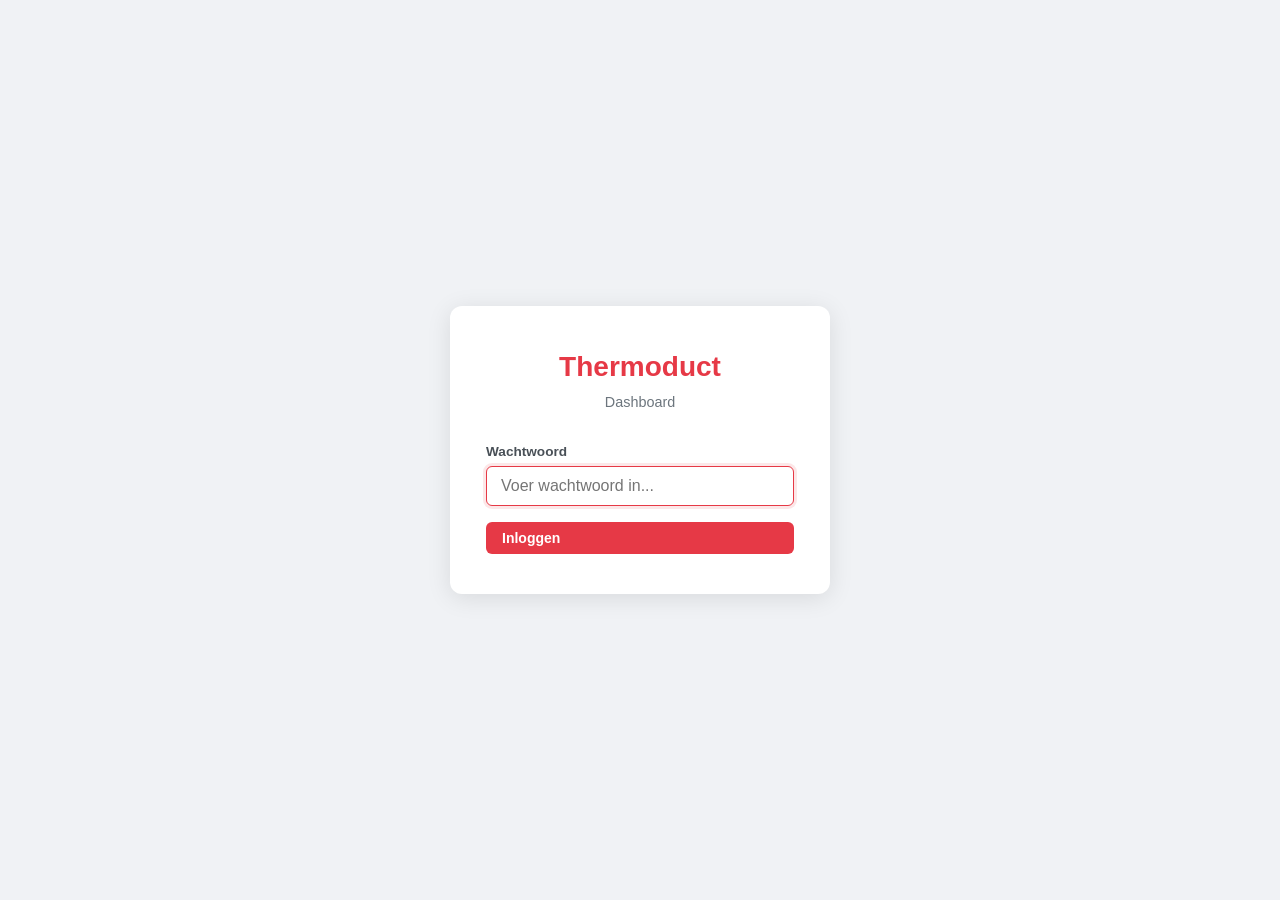
<file: index.html>
<!DOCTYPE html>
<html lang="nl">
<head>
    <meta charset="UTF-8">
    <meta name="viewport" content="width=device-width, initial-scale=1.0">
    <title>Thermoduct Dashboard</title>
    <link rel="stylesheet" href="style.css">
</head>
<body>
    <!-- Login scherm -->
    <div class="login-overlay" id="loginOverlay">
        <div class="login-card">
            <h1>Thermoduct</h1>
            <p class="login-subtitle">Dashboard</p>
            <form id="loginForm" onsubmit="return false;">
                <div class="login-field">
                    <label for="loginWachtwoord">Wachtwoord</label>
                    <input type="password" id="loginWachtwoord" placeholder="Voer wachtwoord in..." autofocus>
                </div>
                <button type="submit" class="btn btn-login" id="btnLogin">Inloggen</button>
                <div id="loginError" class="login-error hidden"></div>
            </form>
        </div>
    </div>

    <!-- Hoofdapplicatie (verborgen tot ingelogd) -->
    <div class="container hidden" id="appContainer">
        <header>
            <div class="header-bar">
                <div>
                    <h1>Thermoduct Dashboard</h1>
                    <p class="subtitle">Projectbeheer &amp; Installatie-invoer</p>
                </div>
                <button type="button" class="btn btn-logout" id="btnLogout">Uitloggen</button>
            </div>
        </header>

        <!-- Project laden -->
        <div class="project-section">
            <label for="projectIdInput">Project ID (Odoo)</label>
            <div class="project-load-row">
                <input type="number" id="projectIdInput" placeholder="Voer project ID in..." min="1">
                <button type="button" class="btn btn-load" id="btnLaden">Laden</button>
            </div>
            <div class="project-info hidden" id="projectInfo">
                <div class="project-info-details">
                    <strong id="projectInfoNaam"></strong>
                    <span id="projectInfoAdres" class="project-adres"></span>
                </div>
            </div>
        </div>

        <!-- Tabs -->
        <div class="tabs">
            <button type="button" class="tab active" data-tab="invoer">Invoer</button>
            <button type="button" class="tab" data-tab="rolverdeling">Rolverdeling</button>
        </div>

        <!-- Tab: Invoer -->
        <div class="tab-content active" id="tab-invoer">
            <div id="blokkenContainer"></div>

            <div class="actions-bar">
                <button type="button" class="btn btn-add" id="btnAddBlok">+ Gebouw</button>
            </div>

            <div class="submit-bar">
                <button type="button" class="btn btn-save" id="btnOpslaan">Opslaan naar Odoo</button>
            </div>

            <div id="statusMsg" class="status-msg hidden"></div>
        </div>

        <!-- Tab: Rolverdeling -->
        <div class="tab-content" id="tab-rolverdeling">
            <div class="rv-layout">
                <div class="rv-main">
                    <div class="rv-rollen-config">
                        <h3>Beschikbare rollen</h3>
                        <div class="rv-rollen-lijst" id="rvRollenLijst"></div>
                        <div class="rv-rol-toevoegen">
                            <select id="rvRolGrootte">
                                <option value="600">600 m</option>
                                <option value="240">240 m</option>
                                <option value="200">200 m</option>
                                <option value="120">120 m</option>
                                <option value="100">100 m</option>
                            </select>
                            <input type="number" id="rvRolAantal" value="1" min="1" placeholder="Aantal">
                            <button type="button" class="btn btn-add" id="btnAddRol">+ Rol</button>
                        </div>
                    </div>

                    <div id="rvCollectorenOverzicht" class="rv-collectoren-overzicht"></div>
                </div>

                <div class="rv-sidebar">
                    <div class="rv-stats" id="rvStats"></div>
                </div>
            </div>
        </div>
    </div>

    <script src="app.js"></script>
</body>
</html>
</file>
<file: style.css>
/* ===== Login ===== */
.login-overlay {
    position: fixed;
    inset: 0;
    background: #f0f2f5;
    display: flex;
    align-items: center;
    justify-content: center;
    z-index: 1000;
}

.login-overlay.hidden {
    display: none;
}

.login-card {
    background: #fff;
    padding: 40px 36px;
    border-radius: 12px;
    box-shadow: 0 4px 24px rgba(0,0,0,0.10);
    width: 100%;
    max-width: 380px;
    text-align: center;
}

.login-card h1 {
    color: #e63946;
    font-size: 1.75rem;
    margin-bottom: 4px;
}

.login-subtitle {
    color: #6c757d;
    font-size: 0.9rem;
    margin-bottom: 28px;
}

.login-field {
    text-align: left;
    margin-bottom: 16px;
}

.login-field input {
    width: 100%;
    padding: 10px 14px;
    border: 1px solid #ced4da;
    border-radius: 6px;
    font-size: 1rem;
}

.btn-login {
    width: 100%;
    padding: 10px;
    background: #e63946;
    color: #fff;
    border: none;
    border-radius: 6px;
    font-size: 1rem;
    font-weight: 600;
    cursor: pointer;
    transition: background 0.15s;
}

.btn-login:hover {
    background: #c1121f;
}

.btn-login:disabled {
    background: #ced4da;
    cursor: not-allowed;
}

.login-error {
    margin-top: 12px;
    padding: 8px 12px;
    background: #ffe3e3;
    color: #c92a2a;
    border-radius: 6px;
    font-size: 0.85rem;
    font-weight: 600;
}

.login-error.hidden {
    display: none;
}

/* ===== Header bar ===== */
.header-bar {
    display: flex;
    justify-content: space-between;
    align-items: center;
}

.btn-logout {
    background: transparent;
    border: 1px solid #ced4da;
    color: #6c757d;
    padding: 6px 16px;
    font-size: 0.8rem;
    cursor: pointer;
    border-radius: 6px;
}

.btn-logout:hover {
    background: #f8f9fa;
    color: #495057;
    border-color: #868e96;
}

.hidden {
    display: none !important;
}

/* ===== Reset & Base ===== */
*, *::before, *::after {
    box-sizing: border-box;
    margin: 0;
    padding: 0;
}

body {
    font-family: -apple-system, BlinkMacSystemFont, "Segoe UI", Roboto, Oxygen,
        Ubuntu, Cantarell, sans-serif;
    background: #f0f2f5;
    color: #1a1a2e;
    line-height: 1.5;
    min-height: 100vh;
}

.container {
    max-width: 960px;
    margin: 0 auto;
    padding: 24px 16px 80px;
}

/* ===== Header ===== */
header {
    text-align: center;
    margin-bottom: 32px;
}

header h1 {
    font-size: 1.75rem;
    color: #e63946;
    font-weight: 700;
}

header .subtitle {
    color: #6c757d;
    font-size: 0.95rem;
    margin-top: 4px;
}

/* ===== Tabs ===== */
.tabs {
    display: flex;
    gap: 0;
    margin-bottom: 20px;
    border-bottom: 2px solid #dee2e6;
}

.tab {
    padding: 10px 24px;
    border: none;
    background: transparent;
    font-size: 0.95rem;
    font-weight: 600;
    color: #868e96;
    cursor: pointer;
    border-bottom: 3px solid transparent;
    margin-bottom: -2px;
    transition: color 0.15s, border-color 0.15s;
}

.tab:hover {
    color: #495057;
}

.tab.active {
    color: #e63946;
    border-bottom-color: #e63946;
}

.tab-content {
    display: none;
}

.tab-content.active {
    display: block;
}

/* ===== Form fields ===== */
label {
    display: block;
    font-weight: 600;
    font-size: 0.85rem;
    margin-bottom: 4px;
    color: #495057;
}

input[type="text"],
input[type="number"],
select {
    width: 100%;
    padding: 8px 12px;
    border: 1px solid #ced4da;
    border-radius: 6px;
    font-size: 0.95rem;
    background: #fff;
    transition: border-color 0.15s;
}

input:focus,
select:focus {
    outline: none;
    border-color: #e63946;
    box-shadow: 0 0 0 3px rgba(230, 57, 70, 0.12);
}

.project-section {
    background: #fff;
    padding: 20px;
    border-radius: 10px;
    box-shadow: 0 1px 3px rgba(0,0,0,0.08);
    margin-bottom: 20px;
}

.project-section input {
    max-width: 400px;
}

/* Project load row */
.project-load-row {
    display: flex;
    gap: 8px;
    align-items: center;
    max-width: 400px;
}

.project-load-row input {
    flex: 1;
}

/* Project info */
.project-info {
    display: flex;
    align-items: center;
    background: #e8f5e9;
    border: 1px solid #a5d6a7;
    border-radius: 6px;
    padding: 10px 12px;
    margin-top: 10px;
    max-width: 400px;
}

.project-info.hidden {
    display: none;
}

.project-info-details strong {
    display: block;
    font-size: 0.9rem;
    color: #2e7d32;
}

.project-adres {
    font-size: 0.8rem;
    color: #6c757d;
}

.project-actions {
    margin-top: 10px;
}

.btn-load {
    background: #457b9d;
    color: #fff;
    padding: 8px 20px;
}

.btn-load:hover {
    background: #1d3557;
}

.btn-load:disabled {
    background: #ced4da;
    cursor: not-allowed;
}

.odoo-linked {
    font-size: 0.7rem;
    opacity: 0.6;
}

/* ===== Buttons ===== */
.btn {
    display: inline-flex;
    align-items: center;
    gap: 4px;
    padding: 8px 16px;
    border: none;
    border-radius: 6px;
    font-size: 0.875rem;
    font-weight: 600;
    cursor: pointer;
    transition: background 0.15s, transform 0.1s;
}

.btn:active {
    transform: scale(0.97);
}

.btn-add {
    background: #e63946;
    color: #fff;
}

.btn-add:hover {
    background: #c1121f;
}

.btn-remove {
    background: transparent;
    color: #868e96;
    padding: 4px 8px;
    font-size: 0.8rem;
}

.btn-remove:hover {
    color: #e63946;
    background: rgba(230, 57, 70, 0.08);
}

.btn-save {
    background: #2d6a4f;
    color: #fff;
    padding: 12px 32px;
    font-size: 1rem;
}

.btn-save:hover {
    background: #1b4332;
}

.actions-bar {
    margin-bottom: 20px;
}

.submit-bar {
    text-align: center;
    margin-top: 24px;
}

/* ===== Accordion cards ===== */
.card {
    background: #fff;
    border-radius: 10px;
    box-shadow: 0 1px 3px rgba(0,0,0,0.08);
    margin-bottom: 12px;
    overflow: hidden;
}

.card-header {
    display: flex;
    align-items: center;
    justify-content: space-between;
    padding: 12px 16px;
    cursor: pointer;
    user-select: none;
    transition: background 0.15s;
}

.card-header:hover {
    background: #f8f9fa;
}

.card-header .title {
    font-weight: 600;
    font-size: 0.95rem;
    display: flex;
    align-items: center;
    gap: 8px;
}

.card-header .chevron {
    transition: transform 0.2s;
    font-size: 0.8rem;
    color: #868e96;
}

.card-header .chevron.open {
    transform: rotate(90deg);
}

.card-body {
    display: none;
    padding: 0 16px 16px;
}

.card-body.open {
    display: block;
}

/* Nesting indent & left border */
.level-blok { border-left: 4px solid #e63946; }
.level-verdiep { border-left: 4px solid #457b9d; margin-left: 12px; }
.level-collector { border-left: 4px solid #2a9d8f; margin-left: 12px; }
.level-kring { border-left: 4px solid #e9c46a; margin-left: 12px; }

/* Level badge colors */
.badge {
    display: inline-block;
    padding: 2px 8px;
    border-radius: 4px;
    font-size: 0.7rem;
    font-weight: 700;
    text-transform: uppercase;
    letter-spacing: 0.03em;
    color: #fff;
}

.badge-blok { background: #e63946; }
.badge-verdiep { background: #457b9d; }
.badge-collector { background: #2a9d8f; }
.badge-kring { background: #e9c46a; color: #1a1a2e; }

/* Field grid inside cards */
.field-row {
    display: grid;
    gap: 12px;
    margin-bottom: 12px;
}

.field-row.cols-1 { grid-template-columns: 1fr; }
.field-row.cols-2 { grid-template-columns: 1fr 1fr; }
.field-row.cols-3 { grid-template-columns: 1fr 1fr 1fr; }
.field-row.cols-4 { grid-template-columns: 1fr 1fr 1fr 1fr; }
.field-row.cols-5 { grid-template-columns: 1fr 1fr 1fr 1fr 1fr; }

@media (max-width: 600px) {
    .field-row.cols-2,
    .field-row.cols-3,
    .field-row.cols-4,
    .field-row.cols-5 {
        grid-template-columns: 1fr;
    }
}

/* Computed field display (non-editable) */
.field-display {
    display: block;
    padding: 8px 12px;
    background: #f0f2f5;
    border: 1px solid #e9ecef;
    border-radius: 6px;
    font-size: 0.95rem;
    font-weight: 600;
    color: #2a9d8f;
}

.children-container {
    margin-top: 12px;
}

/* ===== Status message ===== */
.status-msg {
    text-align: center;
    padding: 12px;
    border-radius: 8px;
    margin-top: 16px;
    font-weight: 600;
    font-size: 0.9rem;
}

.status-msg.hidden {
    display: none;
}

.status-msg.success {
    background: #d3f9d8;
    color: #2b8a3e;
}

.status-msg.error {
    background: #ffe3e3;
    color: #c92a2a;
}

/* ===== Header actions (right side) ===== */
.card-actions {
    display: flex;
    align-items: center;
    gap: 4px;
}

/* =============================================
   ===== ROLVERDELING TAB =====
   ============================================= */

.rv-layout {
    display: grid;
    grid-template-columns: 1fr 280px;
    gap: 20px;
    align-items: start;
}

@media (max-width: 800px) {
    .rv-layout {
        grid-template-columns: 1fr;
    }
}

/* Rollen config */
.rv-rollen-config {
    background: #fff;
    border-radius: 10px;
    padding: 16px;
    box-shadow: 0 1px 3px rgba(0,0,0,0.08);
    margin-bottom: 20px;
}

.rv-rollen-config h3 {
    font-size: 0.95rem;
    margin-bottom: 12px;
    color: #495057;
}

.rv-rol-toevoegen {
    display: flex;
    gap: 8px;
    align-items: center;
    margin-top: 12px;
}

.rv-rol-toevoegen select,
.rv-rol-toevoegen input {
    width: auto;
    min-width: 80px;
}

.rv-rollen-lijst {
    display: flex;
    flex-direction: column;
    gap: 8px;
}

.rv-rol-item {
    display: flex;
    align-items: center;
    gap: 10px;
    padding: 6px 0;
    border-bottom: 1px solid #f0f2f5;
}

.rv-rol-info {
    display: flex;
    align-items: center;
    gap: 8px;
    min-width: 200px;
}

.rv-rol-badge {
    display: inline-block;
    padding: 2px 8px;
    border-radius: 4px;
    font-size: 0.75rem;
    font-weight: 700;
    color: #fff;
    white-space: nowrap;
}

.rv-rol-detail {
    font-size: 0.8rem;
    color: #6c757d;
    white-space: nowrap;
}

.rv-rol-bar {
    flex: 1;
    height: 8px;
    background: #e9ecef;
    border-radius: 4px;
    overflow: hidden;
}

.rv-rol-bar-fill {
    height: 100%;
    border-radius: 4px;
    transition: width 0.3s;
}

.rv-empty {
    color: #868e96;
    font-size: 0.9rem;
    font-style: italic;
    padding: 8px 0;
}

/* Collectoren overzicht */
.rv-collectoren-overzicht {
    display: flex;
    flex-direction: column;
    gap: 16px;
}

.rv-collector-card {
    background: #fff;
    border-radius: 10px;
    box-shadow: 0 1px 3px rgba(0,0,0,0.08);
    border-left: 4px solid #2a9d8f;
    overflow: hidden;
}

.rv-collector-header {
    display: flex;
    justify-content: space-between;
    align-items: center;
    padding: 12px 16px;
    background: #f8f9fa;
    border-bottom: 1px solid #e9ecef;
    gap: 8px;
    flex-wrap: wrap;
}

.rv-collector-header strong {
    margin-left: 8px;
}

.rv-collector-meta {
    font-size: 0.8rem;
    color: #6c757d;
    margin-left: 8px;
}

.rv-collector-totaal {
    font-weight: 700;
    font-size: 0.85rem;
    color: #2a9d8f;
    white-space: nowrap;
}

.rv-kringen-tabel {
    width: 100%;
    border-collapse: collapse;
    font-size: 0.85rem;
}

.rv-kringen-tabel th {
    text-align: left;
    padding: 8px 12px;
    font-weight: 600;
    color: #495057;
    border-bottom: 2px solid #e9ecef;
    font-size: 0.8rem;
}

.rv-kringen-tabel td {
    padding: 8px 12px;
    border-bottom: 1px solid #f0f2f5;
}

.rv-kringen-tabel tr:last-child td {
    border-bottom: none;
}

.rv-kringen-tabel tr:hover {
    background: #f8f9fa;
}

.rv-assign-cell {
    display: flex;
    align-items: center;
    gap: 6px;
}

.rv-assign-cell select {
    font-size: 0.8rem;
    padding: 4px 8px;
    min-width: 140px;
}

.rv-assign-dot {
    display: inline-block;
    width: 10px;
    height: 10px;
    border-radius: 50%;
    flex-shrink: 0;
}

/* Stats sidebar */
.rv-sidebar {
    position: sticky;
    top: 24px;
}

.rv-stats {
    background: #fff;
    border-radius: 10px;
    padding: 16px;
    box-shadow: 0 1px 3px rgba(0,0,0,0.08);
}

.rv-stats h3 {
    font-size: 0.95rem;
    margin-bottom: 12px;
    color: #495057;
}

.rv-stats hr {
    border: none;
    border-top: 1px solid #e9ecef;
    margin: 8px 0;
}

.rv-stat-row {
    display: flex;
    justify-content: space-between;
    align-items: center;
    padding: 4px 0;
    font-size: 0.85rem;
}

.rv-stat-row span {
    color: #6c757d;
}

.rv-stat-row strong {
    color: #1a1a2e;
}

.rv-stat-warning span,
.rv-stat-warning strong {
    color: #e63946;
}
</file>
